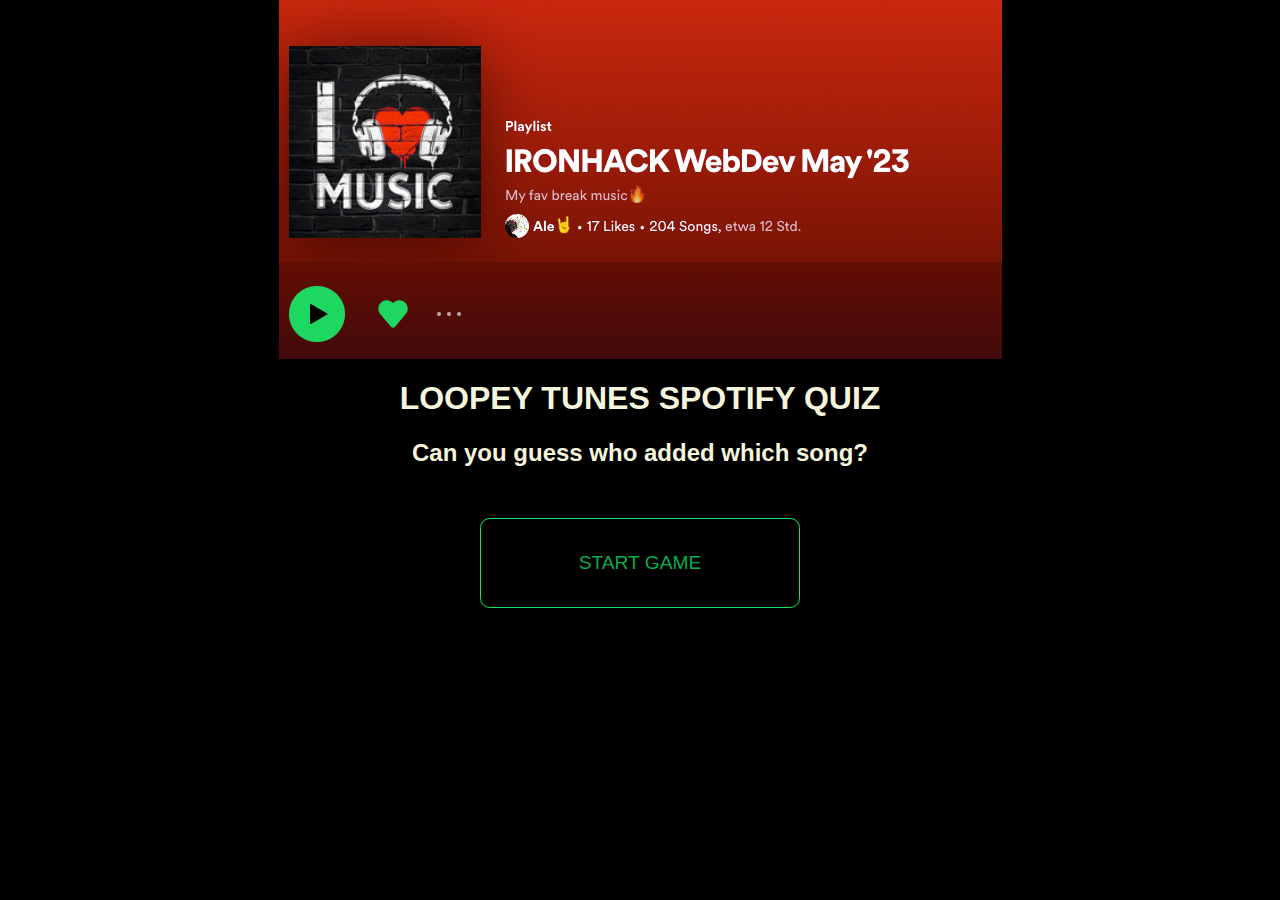
<file: index.html>
<!DOCTYPE html>
<html lang="en">
  <head>
    <meta charset="UTF-8" />
    <meta http-equiv="X-UA-Compatible" content="IE=edge" />
    <meta name="viewport" content="width=device-width, initial-scale=1.0" />
    <title>LoopeyTunesSpotifyQuizStartPage</title>
    <link rel="stylesheet" href="./css/index.css" />
    <link
      href="https://fonts.googleapis.com/css2?family=Lato:ital,wght@0,100;0,300;0,400;0,700;0,900;1,100;1,300;1,400;1,700;1,900&display=swap"
      rel="styleshee"
    />
    <style>
      body {
        font-family: "Lato", sans-serif;
      }
    </style>
  </head>
  <body>
    <div class="content-container">
      <img
        id="spotify-playlist-logo"
        src="./images/hero_loopeyTunes_spotifyList.png"
        alt="LoopeyTunesSpotifyList"
      />

      <h1>LOOPEY TUNES SPOTIFY QUIZ</h1>

      <h2>Can you guess who added which song?</h2>

      <button id="start-game-btn">START GAME</button>
    </div>

    <script src="./js/index.js"></script>
  </body>
</html>
</file>
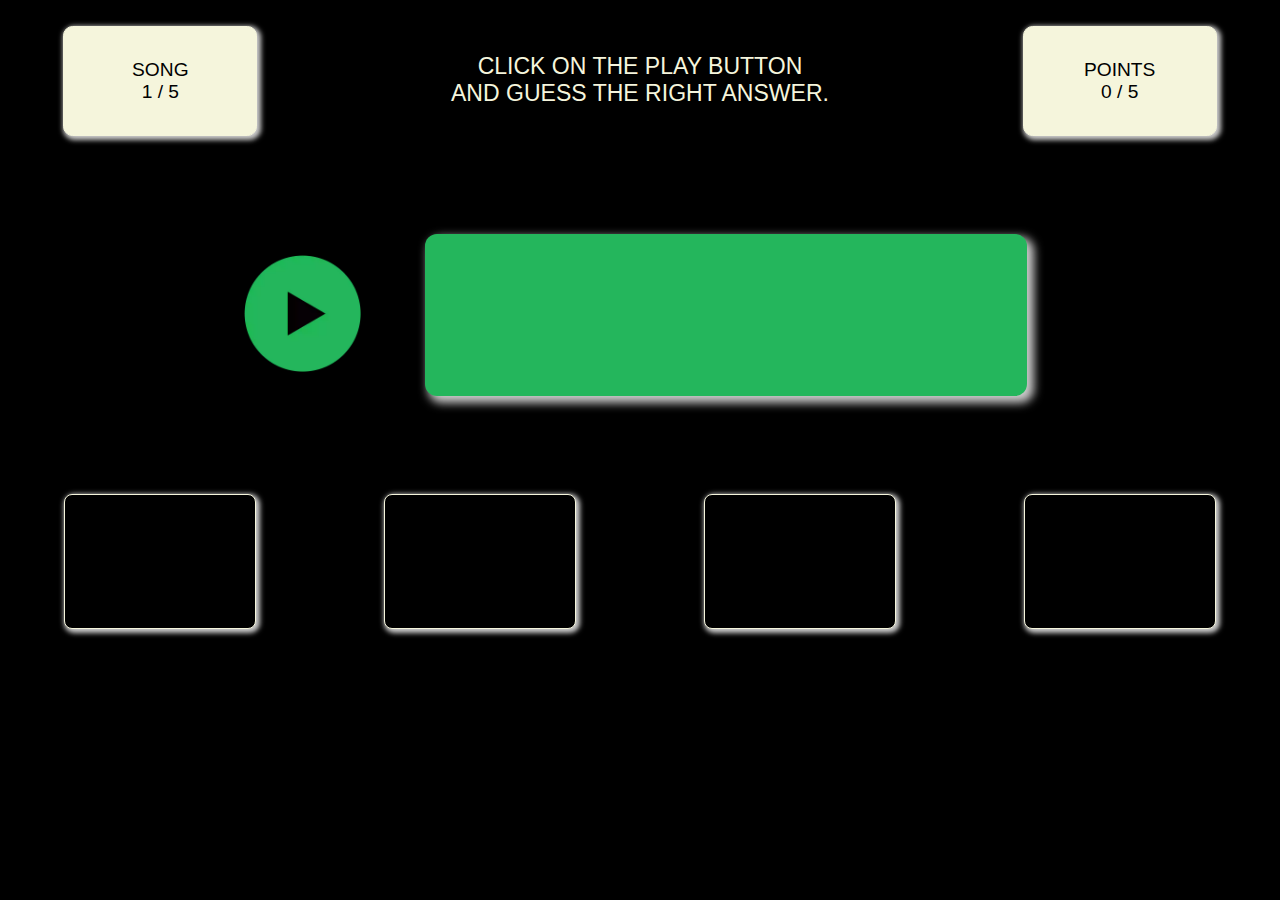
<file: main.html>
<!DOCTYPE html>
<html lang="en">
  <head>
    <meta charset="UTF-8" />
    <meta http-equiv="X-UA-Compatible" content="IE=edge" />
    <meta name="viewport" content="width=device-width, initial-scale=1.0" />
    <title>Loopey Tunes Guessing Game</title>
    <link rel="stylesheet" href="./css/main.css" />
    <link
      href="https://fonts.googleapis.com/css2?family=Lato:ital,wght@0,100;0,300;0,400;0,700;0,900;1,100;1,300;1,400;1,700;1,900&display=swap"
      rel="styleshee"
    />
    <style>
      body {
        font-family: "Lato", sans-serif;
      }
    </style>
  </head>
  <body>
    <div class="content-container">
      <div class="songnumber-info-points-container">
        <div class="song-number" id="song-number"></div>

        <div class="click-info-box">
          CLICK ON THE PLAY BUTTON <br />
          AND GUESS THE RIGHT ANSWER.
        </div>

        <div class="player-points" id="player-points"></div>
      </div>

      <div class="song-container">
        <button class="spotify-button">
          <img
            id="player-button"
            src="./images/1672490351SPOTIFY-PLAY-BUTTO 2 (1).png"
            alt="spotify-player-button"
          />
        </button>

        <div class="song-info-box"></div>
      </div>

      <div class="answer-container">
        <button class="answer-button"><p id="answer1"></p></button>
        <button class="answer-button"><p id="answer2"></p></button>
        <button class="answer-button"><p id="answer3"></p></button>
        <button class="answer-button"><p id="answer4"></p></button>
      </div>
    </div>

    <script src="./js/main.js"></script>
  </body>
</html>
</file>
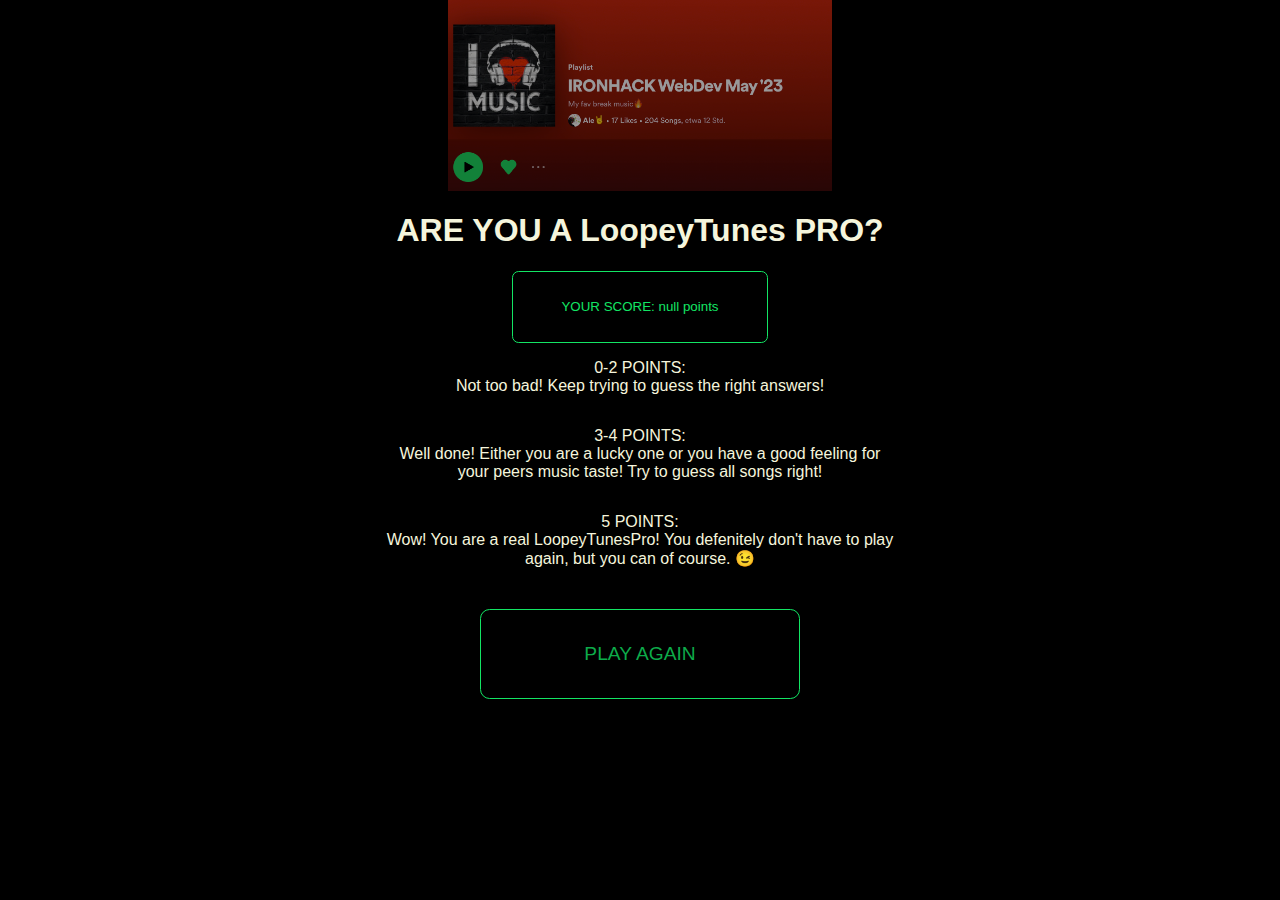
<file: results.html>
<!DOCTYPE html>
<html lang="en">
  <head>
    <meta charset="UTF-8" />
    <meta http-equiv="X-UA-Compatible" content="IE=edge" />
    <meta name="viewport" content="width=device-width, initial-scale=1.0" />
    <title>LoopeyTunesSpotifyQuizStartPage</title>
    <link rel="stylesheet" href="./css/results.css" />
    <link
      href="https://fonts.googleapis.com/css2?family=Lato:ital,wght@0,100;0,300;0,400;0,700;0,900;1,100;1,300;1,400;1,700;1,900&display=swap"
      rel="styleshee"
    />
    <style>
      body {
        font-family: "Lato", sans-serif;
      }
    </style>
  </head>
  <body>
    <div class="content-container">
      <img
        id="spotify-playlist-logo"
        src="./images/hero_loopeyTunes_spotifyList.png"
        alt="LoopeyTunesSpotifyList"
      />

      <h1>ARE YOU A LoopeyTunes PRO?</h1>

      <button id="player-points-result"></button>

      <div class="results-container">
        <p id="p1">
          0-2 POINTS: <br />
          Not too bad! Keep trying to guess the right answers!
        </p>
        <p id="p2">
          3-4 POINTS: <br />
          Well done! Either you are a lucky one or you have a good feeling for
          your peers music taste! Try to guess all songs right!
        </p>
        <p id="p3">
          5 POINTS: <br />
          Wow! You are a real LoopeyTunesPro! You defenitely don't have to play
          again, but you can of course. 😉
        </p>
      </div>

      <button id="play-again-btn">PLAY AGAIN</button>
    </div>

    <!-- <script src="./js/main.js" ></script> -->
    <script src="./js/results.js"></script>
  </body>
</html>
</file>
<file: css/index.css>
body {
  background-color: black;
  color: beige;
  padding: 0;
  margin: 0;
}

.content-container {
  display: flex;
  flex-direction: column;
  align-items: center;
  position: relative;
}

h1 {
  display: flex;
  justify-content: center;
  width: fit-content;
}

h2 {
  margin-top: 0%;
  margin-bottom: 4%;
}

#start-game-btn {
  width: 25vw;
  height: 10vh;
  border-radius: 0.5em;
  border: 0.1em solid rgb(19, 229, 100);
  background-color: black;
  color: rgb(13, 171, 74);
  font-size: larger;
}

#start-game-btn:hover {
  cursor: pointer;
  opacity: 0.8;
}
</file>
<file: css/main.css>
body {
  background-color: black;
  color: beige;
  padding: 0;
  margin: 0;
}
.content-container {
  display: flex;
  flex-direction: column;
  align-items: center;
  align-content: space-between;
  padding: 2%;
}

.songnumber-info-points-container {
  display: flex;
  flex-direction: row;
  justify-content: space-around;
  width: 100vw;
  font-size: larger;
  position: relative;
}
.song-number {
  display: flex;
  flex-wrap: wrap;
  align-content: center;
  overflow: hidden;
  text-align: center;
  justify-content: center;
  box-shadow: 2px 2px 5px 2px rgba(255, 255, 255, 0.8);
}

#song-number {
  background-color: beige;
  width: 15vw;
  height: 12vh;
  border-radius: 0.5em;
  border: 0.1em solid beige;
  color: black;
}

.click-info-box {
  width: 40vw;
  height: 12vh;
  background-color: black;
  color: beige;
  border-radius: 0.5em;
  display: flex;
  flex-wrap: wrap;
  align-content: center;
  overflow: hidden;
  text-align: center;
  justify-content: center;
  font-size: larger;
}

.player-points {
  display: flex;
  flex-wrap: wrap;
  align-content: center;
  overflow: hidden;
  text-align: center;
  justify-content: center;
  box-shadow: 2px 2px 5px 2px rgba(255, 255, 255, 0.8);
}

#player-points {
  background-color: beige;
  width: 15vw;
  height: 12vh;
  border-radius: 0.5em;
  border: 0.1em solid beige;
  color: black;
}

.song-container {
  margin-top: 5%;
  margin-left: -6%;
  padding: 3%;
  display: flex;
  flex-direction: row;
  flex-wrap: wrap;
  align-content: center;
  text-align: center;
  justify-content: center;
}

.spotify-button {
  background-color: transparent;
  width: 20%;
  border-color: beige;
  border-style: inherit;
}

#player-button {
  display: flexbox;
  width: 50%;
}

#player-button:hover {
  cursor: pointer;
  opacity: 0.5;
}

.song-info-box {
  border-color: rgb(36, 182, 92);
  border: 1em;
  width: 45vw;
  height: 18vh;
  font-size: x-large;
  background-color: rgb(36, 182, 92);
  color: black;
  border-radius: 0.5em;
  padding-left: 2vw;
  box-shadow: 5px 5px 10px 2px rgba(255, 255, 255, 0.8);
  display: flex;
  flex-wrap: wrap;
  align-content: center;
  overflow: hidden;
  text-align: center;
  justify-content: center;
}

.answer-container {
  margin-top: 5%;
  display: flex;
  flex-direction: row;
  justify-content: space-around;
  align-content: space-evenly;
  height: 15vh;
  width: 100vw;
}

.answer-button {
  width: 15vw;
  border-radius: 0.5em;
  border: 0.1em solid beige;
  background-color: black;
  color: antiquewhite;
  font-size: medium;
  box-shadow: 2px 2px 5px 2px rgba(255, 255, 255, 0.8);
}

.answer-button:hover {
  cursor: pointer;
  border-color: rgb(106, 106, 116);
}
</file>
<file: css/results.css>
body {
  background-color: black;
  color: beige;
  padding: 0;
  margin: 0;
}

#spotify-playlist-logo {
  width: 30%;

  opacity: 0.6;
}

#player-points-result {
  width: 20vw;
  height: 8vh;
  border-radius: 0.5em;
  border: 0.1em solid rgb(19, 229, 100);
  background-color: black;
  color: rgb(13, 171, 74);
  font-size: smaller;
  color: rgb(19, 229, 100);
}

.content-container {
  display: flex;
  flex-direction: column;
  align-items: center;
  position: relative;
}

h1 {
  display: flex;
  justify-content: center;
  width: fit-content;
  font-size: xx-large;
}

.results-container {
  width: 40vw;
  display: flex;
  flex-direction: column;
  text-align: center;
  text-size-adjust: 10%;
}

#play-again-btn {
  width: 25vw;
  height: 10vh;
  border-radius: 0.5em;
  border: 0.1em solid rgb(19, 229, 100);
  background-color: black;
  color: rgb(13, 171, 74);
  font-size: larger;
  margin-top: 2%;
}

#play-again-btn:hover {
  cursor: pointer;
  opacity: 0.8;
}
</file>
